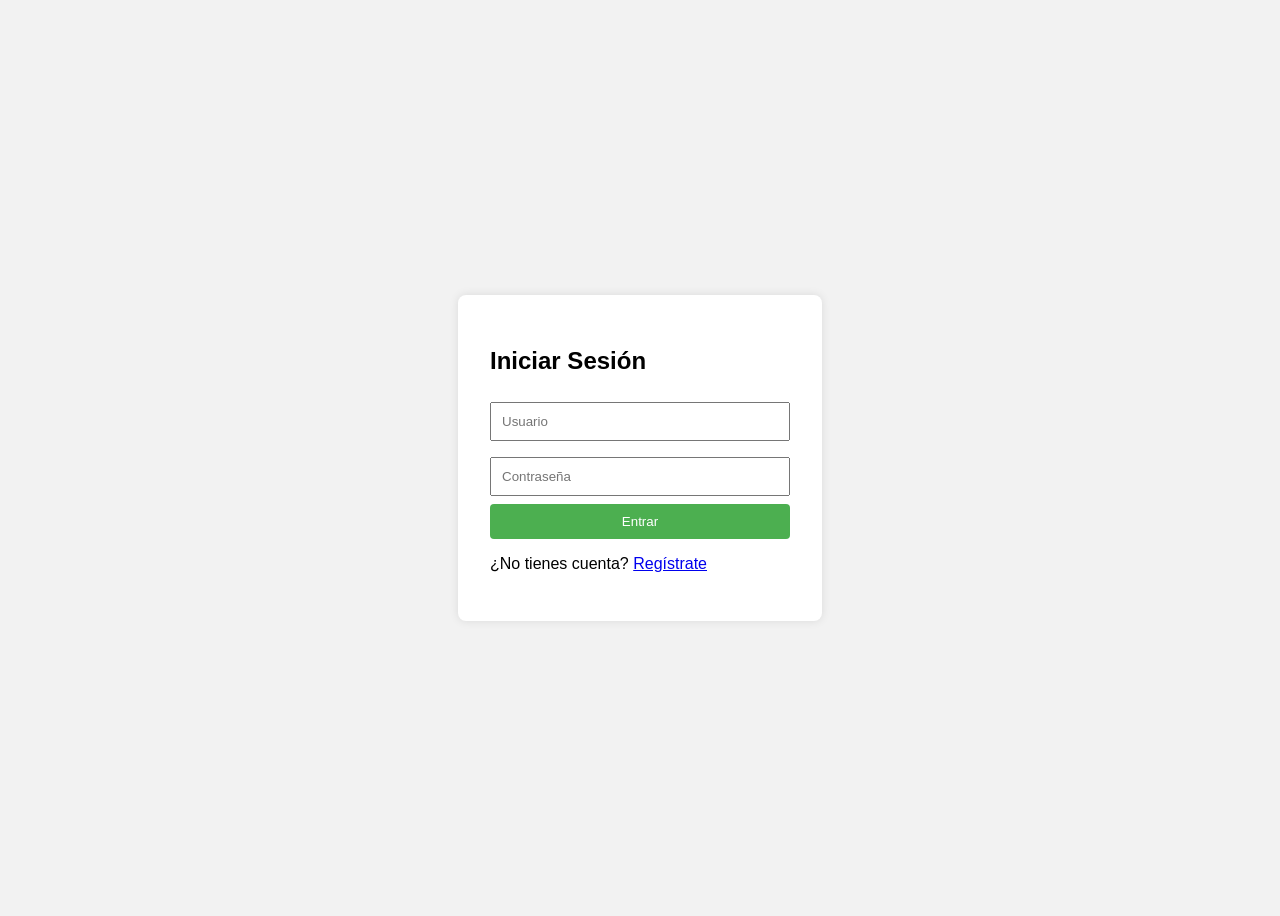
<file: index.html>
<!DOCTYPE html>
<html lang="es">
<head>
  <meta charset="UTF-8">
  <title>Login Básico</title>
  <link rel="stylesheet" href="styles.css">
</head>
<body>

<div class="login-container">
  <h2>Iniciar Sesión</h2>
  <input type="text" id="username" placeholder="Usuario" required>
  <input type="password" id="password" placeholder="Contraseña" required>
  <button onclick="login()">Entrar</button>
  <p>¿No tienes cuenta? <a href="register.html">Regístrate</a></p>
  <p id="message" class="error"></p>
</div>

<script src="login.js"></script>
</body>
</html>
</file>
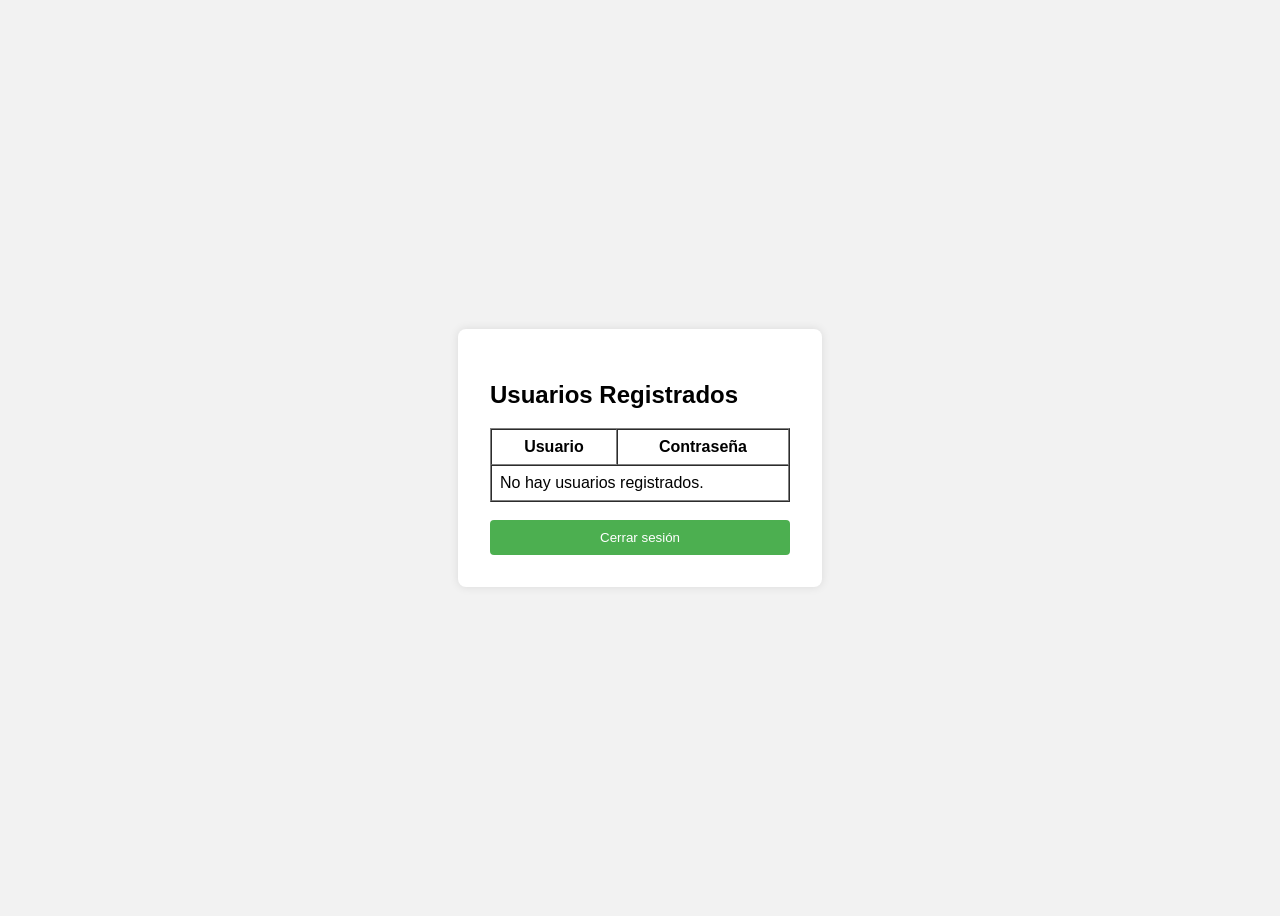
<file: dashboard.html>
<!DOCTYPE html>
<html lang="es">
<head>
  <meta charset="UTF-8">
  <title>Panel Principal</title>
  <link rel="stylesheet" href="styles.css">
</head>
<body>

<div class="login-container">
  <h2>Usuarios Registrados</h2>
  <table border="1" cellpadding="8" cellspacing="0" style="width:100%">
    <thead>
      <tr>
        <th>Usuario</th>
        <th>Contraseña</th>
      </tr>
    </thead>
    <tbody id="userTableBody"></tbody>
  </table>

  <br>
  <button onclick="logout()">Cerrar sesión</button>
</div>
    
<script>
  const tbody = document.getElementById('userTableBody');
  const users = JSON.parse(localStorage.getItem('users')) || [];

  if (users.length === 0) {
    tbody.innerHTML = '<tr><td colspan="2">No hay usuarios registrados.</td></tr>';
  } else {
    users.forEach(user => {
      const row = document.createElement('tr');
      row.innerHTML = `<td>${user.username}</td><td>${user.password}</td>`;
      tbody.appendChild(row);
    });
  }

  function logout() {
    window.location.href = "index.html";
  }
</script>

</body>
</html>
</file>
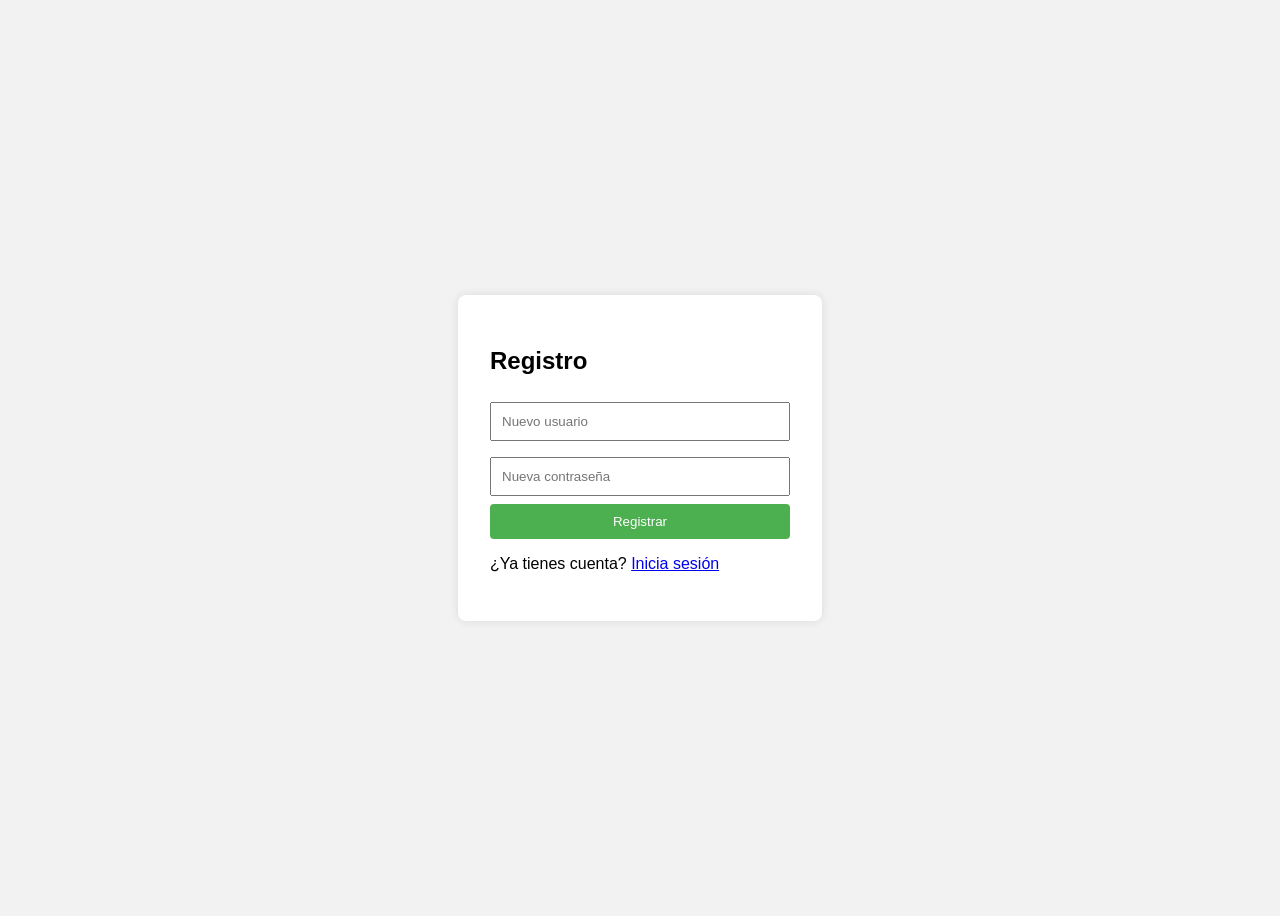
<file: register.html>
<!DOCTYPE html>
<html lang="es">
<head>
  <meta charset="UTF-8">
  <title>Registro de Usuario</title>
  <link rel="stylesheet" href="styles.css">
</head>
<body>

<div class="login-container">
  <h2>Registro</h2>
  <input type="text" id="newUsername" placeholder="Nuevo usuario" required>
  <input type="password" id="newPassword" placeholder="Nueva contraseña" required>
  <button onclick="register()">Registrar</button>
  <p id="registerMessage" class="error"></p>
  <p>¿Ya tienes cuenta? <a href="index.html">Inicia sesión</a></p>
</div>

<script src="login.js"></script>
</body>
</html>
</file>
<file: styles.css>
body {
    font-family: Arial, sans-serif;
    background: #f2f2f2;
    display: flex;
    height: 100vh;
    align-items: center;
    justify-content: center;
  }
  
  .login-container {
    background: white;
    padding: 2rem;
    border-radius: 8px;
    box-shadow: 0 0 10px rgba(0,0,0,0.1);
    width: 300px;
  }
  
  input {
    width: 100%;
    padding: 10px;
    margin: 8px 0;
    box-sizing: border-box;
  }
  
  button {
    width: 100%;
    padding: 10px;
    background-color: #4CAF50;
    color: white;
    border: none;
    border-radius: 4px;
    cursor: pointer;
  }
  
  button:hover {
    background-color: #45a049;
  }
  
  .error {
    color: red;
    font-size: 0.9em;
  }
</file>
